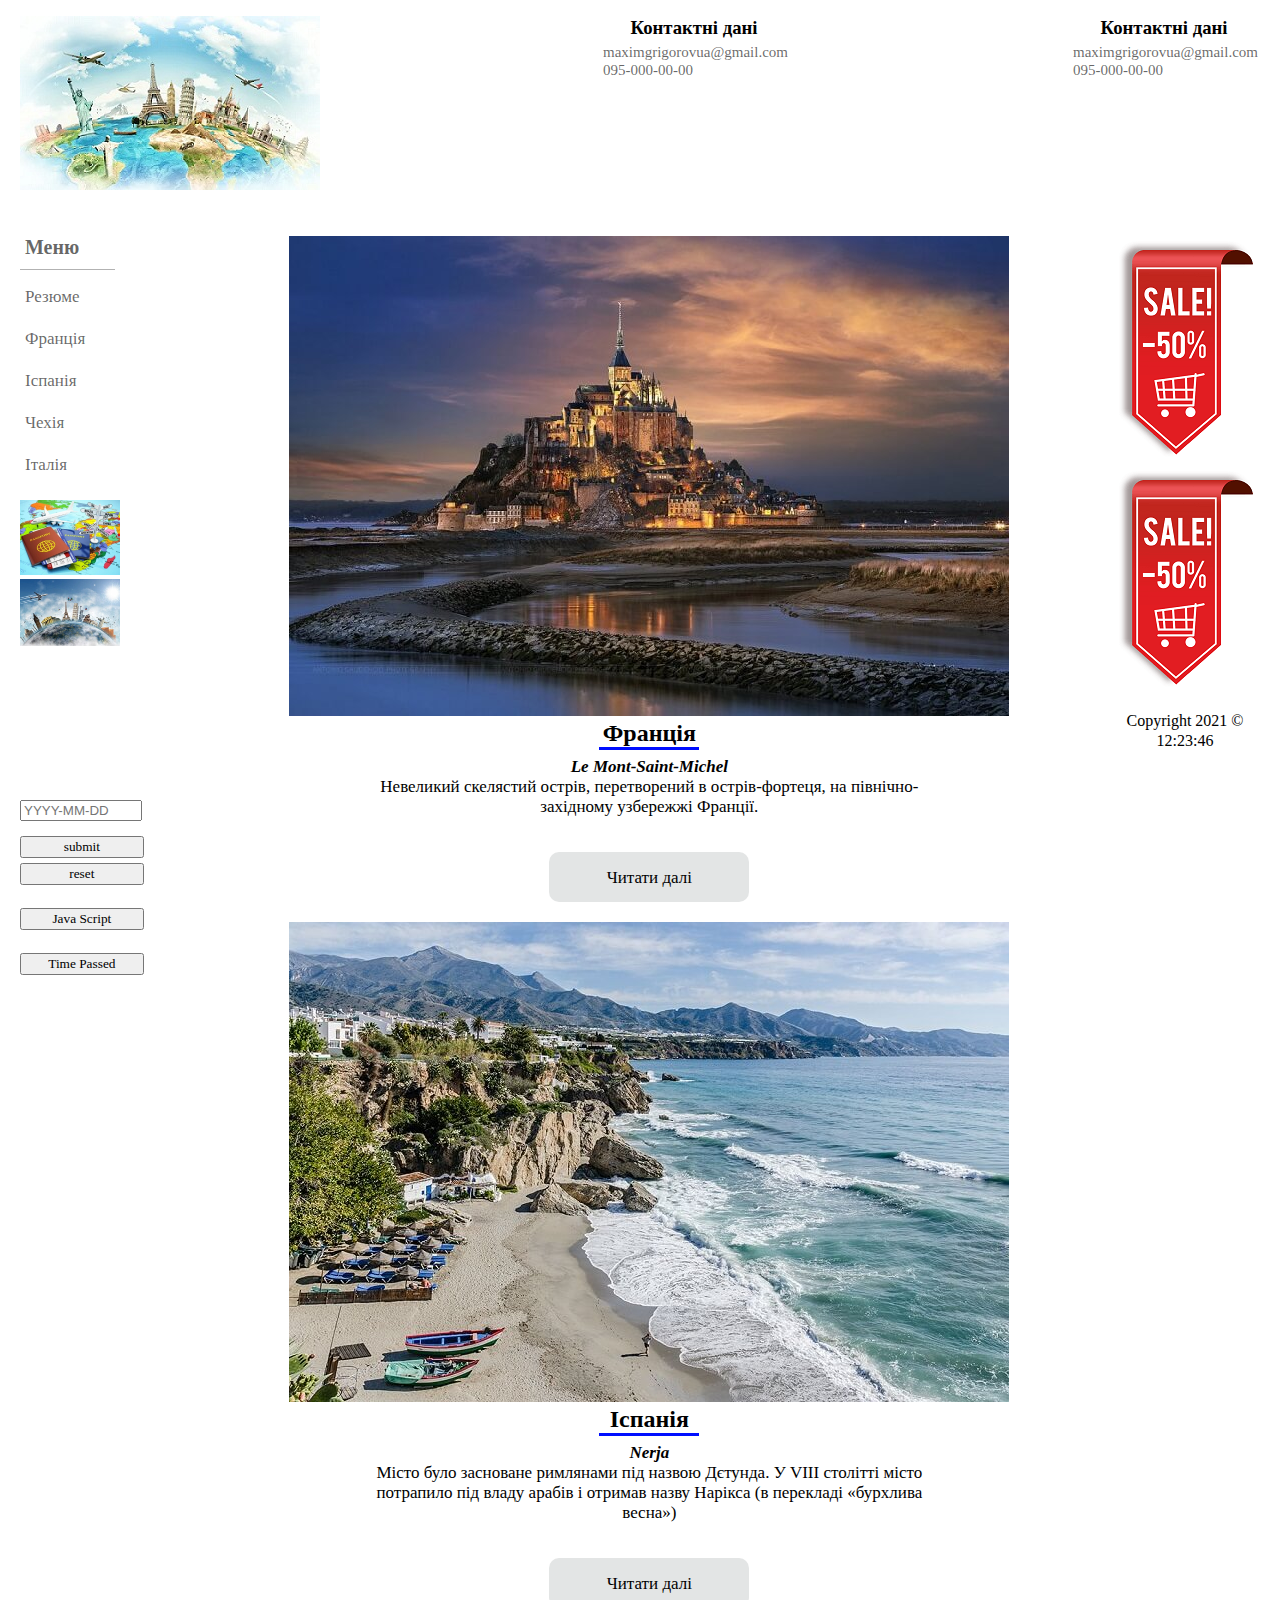
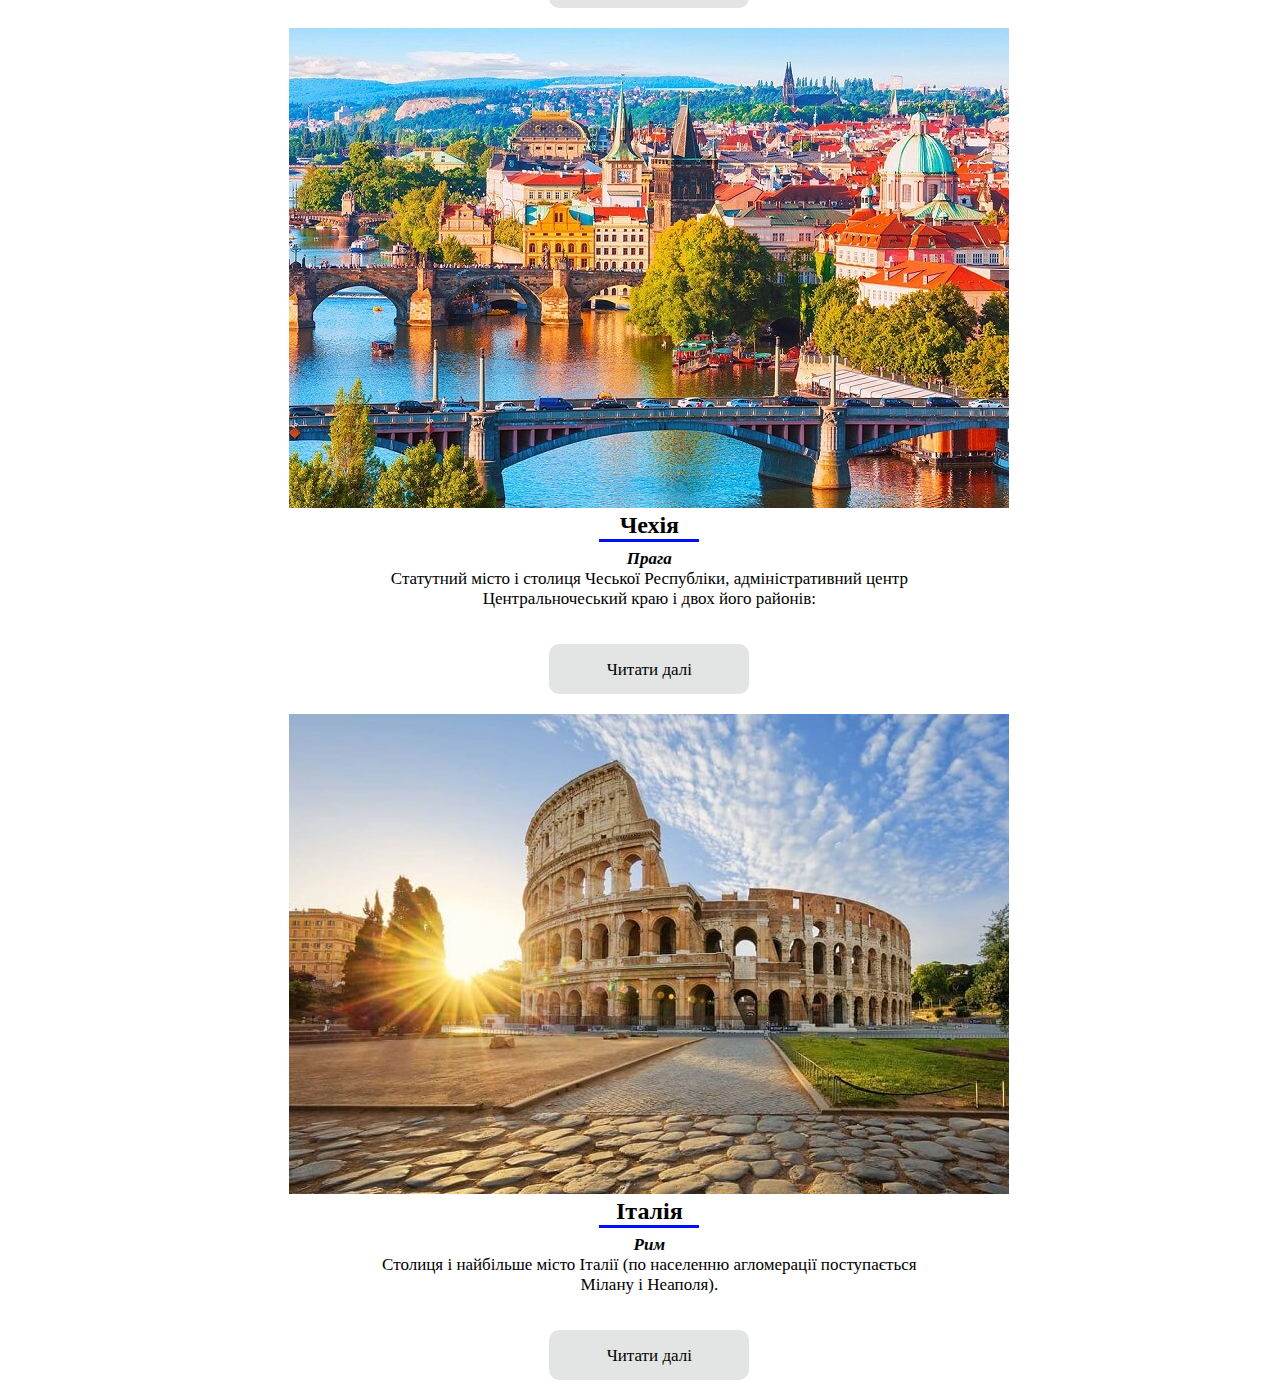
<file: Project/index.html>
<!DOCTYPE html>
<html lang="uk-UA">
<head>
    <meta charset="utf-8">
    <title>Travel</title>
    <link rel="stylesheet" href="style.css">
    <script src="lr4.js"></script>

</head>

<body class="tbody" onload="startTime2(); start(); changeIMG();">

<div class="first">
    <div class="header text">
        <p><a href="https://javascript.ru/"
              onClick="basicPopup(this.href);return false;"><img src="images/smallLogo.jpg"/></a></p>

    </div>

    <div class="cont cw">
        <h3 class="asd">Контактні дані</h3>
        <a href="mailto:maximgrigorovua@gmail.com" class="fontCursive">maximgrigorovua@gmail.com</a><br>
        <a href="tel:0950000000" class="fontCursive">095-000-00-00</a>
    </div>
    <div class="cont cw">
        <h3 class="asd">Контактні дані</h3>
        <a href="mailto:maximgrigorovua@gmail.com" class="fontCursive">maximgrigorovua@gmail.com</a><br>
        <a href="tel:0950000000" class="fontCursive">095-000-00-00</a>
    </div>
</div>

<div class="main">
    <div class="align">
        <div class="">
            <div class="category-wrap">
                <h3>Меню</h3>
                <ul>
                    <li><a target="_blank" href="resume.html">Резюме</a></li>
                    <li><a target="_blank" href="countries/french.html">Франція</a></li>
                    <li><a target="_blank" href="countries/spain.html">Іспанія</a></li>
                    <li><a target="_blank" href="countries/czech.html">Чехія</a></li>
                    <li><a target="_blank" href="countries/italy.html">Італія</a></li>


                    <div id="picContainer">
                        <img src="images/picture1.jpg" alt="Cup with cat">
                        <img src="images/picture2.jpg" alt="Cup with sheep">

                    </div>

                    <div id="picHolder" style="display: none;"></div>
                    <script>
                        var picHolder = document.getElementById("picHolder");
                        var picContainer = document.getElementById("picContainer")

                        picContainer.addEventListener('mouseover', function (event) {
                            var target = event.target;
                            console.log(target.tagName);
                            if (target.tagName !== "IMG") picHolder.style.display = 'none';
                            else {
                                picHolder.style.backgroundImage = "url(" + target.src + ")";
                                picHolder.style.display = 'block';
                            }
                        });
                        picContainer.addEventListener('mouseout', function () {
                            picHolder.style.display = 'none';
                        });
                    </script>
                </ul>

            </div>
        </div>


        <div class="">
            <div>
                <div class="">
                    <form id="form">
                        <input class="toInput" type="text" id="text" prefix="asd" placeholder="YYYY-MM-DD"/>
                        <br/>
                        <button type="submit" id="submit" onclick="alerted()">submit</button>
                        <button type="reset">reset</button>
                    </form>
                </div>

                <div class="">
                    <br/>
                    <button><a href="JavaScript.html">Java Script</a></button>

                    <br><br/>
                    <button onload="startTime()" type="" id="" onclick="startTime()">Time Passed</button>
                    <div id="passedTime" class=""></div>
                    <div id="timer"></div>
                </div>
            </div>
        </div>

    </div>

    <div class="content">

        <div id="France" class="fontCursive next">
            <img src="images/Msc.jpg" width="720" height="480" alt="img" title="img" class="old">
            <h2 class="borderForCountry">Франція</h2>
            <div class="change">
                <p class="someText"><em><b>Le Mont-Saint-Michel</b></em><br>
                    Невеликий скелястий острів, перетворений в острів-фортеця, на північно-західному узбережжі Франції.
                </p>
                <div class="box">
                    <div class="linkToCountry paintT textInBox">
                        <p><a href="countries/french.html" target="_blank">Читати далі</a></p>
                    </div>
                </div>
            </div>
        </div>

        <div id="Spain" class="fontCursive next">
            <img src="images/Nerja.jpg" width="720" height="480" alt="img">
            <h2 class="borderForCountry">Іспанія</h2>
            <div class="change">
                <p class="someText"><em><b>Nerja</b></em><br>
                    Місто було засноване римлянами під назвою Дєтунда. У VIII столітті місто потрапило під владу арабів
                    і отримав назву Нарікса (в перекладі «бурхлива весна»)
                </p>
                <div class="box">
                    <div class="linkToCountry paintT textInBox">
                        <p><a href="countries/spain.html" target="_blank">Читати далі</a></p>
                    </div>
                </div>
            </div>
        </div>
        <div id="Czech" class="fontCursive next">
            <img src="images/czech.jpg" width="720" height="480" alt="img">
            <h2 class="borderForCountry">Чехія</h2>
            <div class="change">
                <p class="someText"><em><b>Прага</b></em><br>
                    Статутний місто і столиця Чеської Республіки, адміністративний центр Центральночеський краю
                    і двох його районів:
                </p>
                <div class="box">
                    <div class="linkToCountry paintT textInBox">
                        <p><a href="countries/czech.html" target="_blank">Читати далі</a></p>
                    </div>
                </div>
            </div>
        </div>
        <div id="Italy" class="fontCursive next">
            <img src="images/rome.jpg" width="720" height="480" alt="img">
            <h2 class="borderForCountry">Італія</h2>
            <div class="change">
                <p class="someText"><em><b>Рим</b></em><br>
                    Столиця і найбільше місто Італії (по населенню агломерації поступається Мілану і Неаполя).
                </p>
                <div class="box">
                    <div class="linkToCountry paintT textInBox">
                        <p><a href="countries/italy.html" target="_blank">Читати далі</a></p>
                    </div>
                </div>
            </div>
        </div>


    </div>

    <div id="Ad">
        <img src="images/12.png" width="150" height="226" alt="ad"><br>
        <img src="images/12.png" width="150" height="226" alt="ad"><br>

        <div class="footer"><a>Copyright 2021 &copy;<br/></a>
            <span class="text a arrow disabled" id="timer2"></span>
            <div class="text elementText" id="today"></div>

        </div>

    </div>
</div>


</body>

</html>
</file>
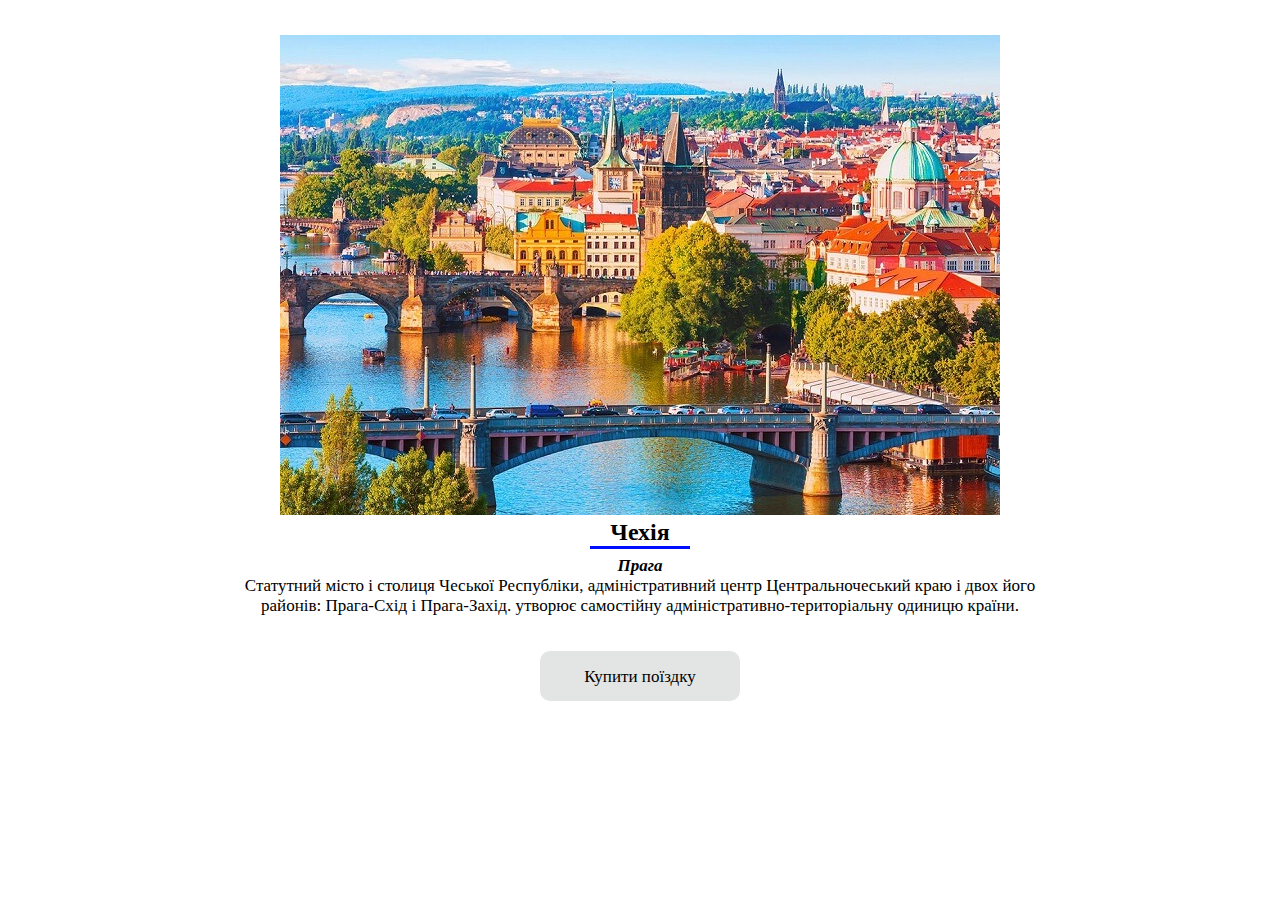
<file: Project/czech.html>
<!DOCTYPE html>
<html lang="en">
<head>
    <meta charset="UTF-8">
    <title>Czech</title>
    <link href="https://cdn.jsdelivr.net/npm/bootstrap@5.1.1/dist/css/bootstrap.min.css" rel="stylesheet"
          integrity="sha384-F3w7mX95PdgyTmZZMECAngseQB83DfGTowi0iMjiWaeVhAn4FJkqJByhZMI3AhiU"
          crossorigin="anonymous">
    <link rel="stylesheet" href="style.css">
</head>
<body>
<div id="Czech" class="fontCursive next toCountry">
    <img src="images/czech.jpg" width="720" height="480" alt="img">
    <h2 class="borderForCountry">Чехія</h2>
    <div class="change">
        <p class="someText"><em><b>Прага</b></em><br>
            Статутний місто і столиця Чеської Республіки, адміністративний центр Центральночеський краю
            і двох його районів: Прага-Схід і Прага-Захід. утворює самостійну
            адміністративно-територіальну одиницю країни.
        </p>
        <div class="">
            <div class="linkToCountry paintT textInBox">
                <p><a href="index.html">Купити поїздку</a></p>
            </div>
        </div>
    </div>
</div>

</body>
</html>
</file>
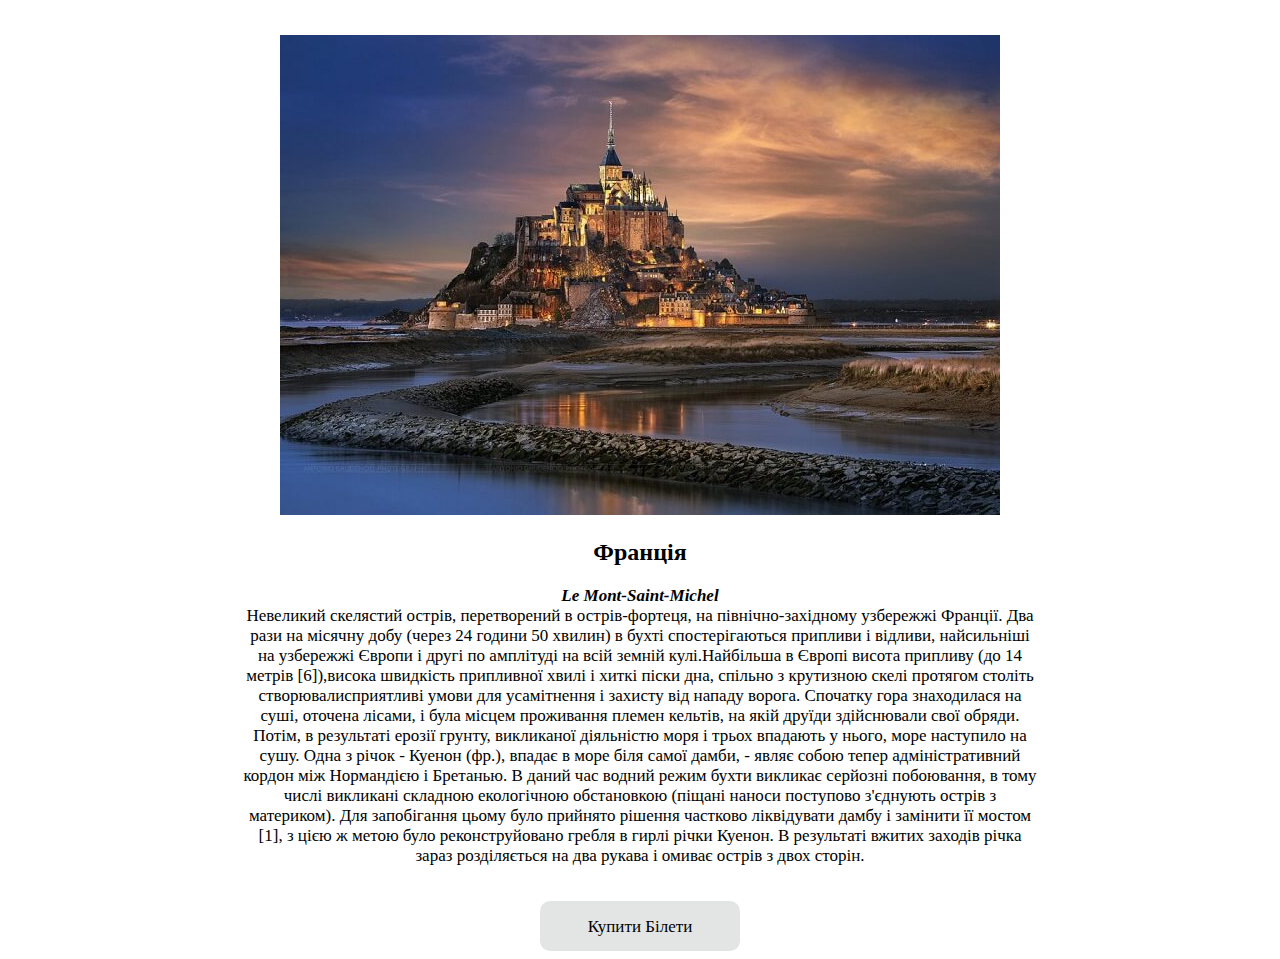
<file: Project/french.html>
<!DOCTYPE html>
<html lang="en">
<head>
    <meta charset="UTF-8">
    <link href="https://cdn.jsdelivr.net/npm/bootstrap@5.1.1/dist/css/bootstrap.min.css" rel="stylesheet"
          integrity="sha384-F3w7mX95PdgyTmZZMECAngseQB83DfGTowi0iMjiWaeVhAn4FJkqJByhZMI3AhiU"
          crossorigin="anonymous">
    <title>French</title>
    <link rel="stylesheet" href="style.css">
</head>

<body>
<div id="France" class="fontCursive next toCountry">
    <img src="images/Msc.jpg" width="720" height="480" alt="img">
    <h2>Франція</h2>

    <div class="change">
        <p class="someText"><em><b>Le Mont-Saint-Michel</b></em><br>
            Невеликий скелястий острів, перетворений в острів-фортеця, на північно-західному узбережжі Франції.
            Два рази на місячну добу (через 24 години 50 хвилин) в бухті спостерігаються припливи і відливи,
            найсильніші на узбережжі Європи і другі по амплітуді на всій земній кулі.Найбільша в
            Європі висота припливу (до 14 метрів [6]),висока швидкість припливної хвилі і хиткі піски дна,
            спільно з крутизною скелі протягом століть створювалисприятливі умови для
            усамітнення і захисту від нападу ворога. Спочатку гора знаходилася на суші, оточена
            лісами, і була місцем проживання племен кельтів, на якій друїди здійснювали свої
            обряди. Потім, в результаті ерозії
            грунту, викликаної діяльністю моря і трьох впадають у нього, море наступило на сушу.
            Одна з річок - Куенон (фр.),
            впадає в море біля самої дамби, - являє собою тепер адміністративний кордон між
            Нормандією і Бретанью. В даний час водний режим бухти викликає серйозні
            побоювання, в тому числі викликані складною екологічною обстановкою
            (піщані наноси поступово з'єднують острів з материком). Для запобігання цьому було прийнято рішення
            частково ліквідувати дамбу і замінити її мостом [1], з цією ж метою було
            реконструйовано гребля в гирлі річки Куенон. В результаті вжитих заходів річка
            зараз розділяється на два
            рукава і омиває острів з двох сторін.
        </p>
    </div>

    <div class="linkToCountry paintT textInBox">
        <p><a href="index.html">Купити Білети</a></p>
    </div>
</div>

</body>
</html>
</file>
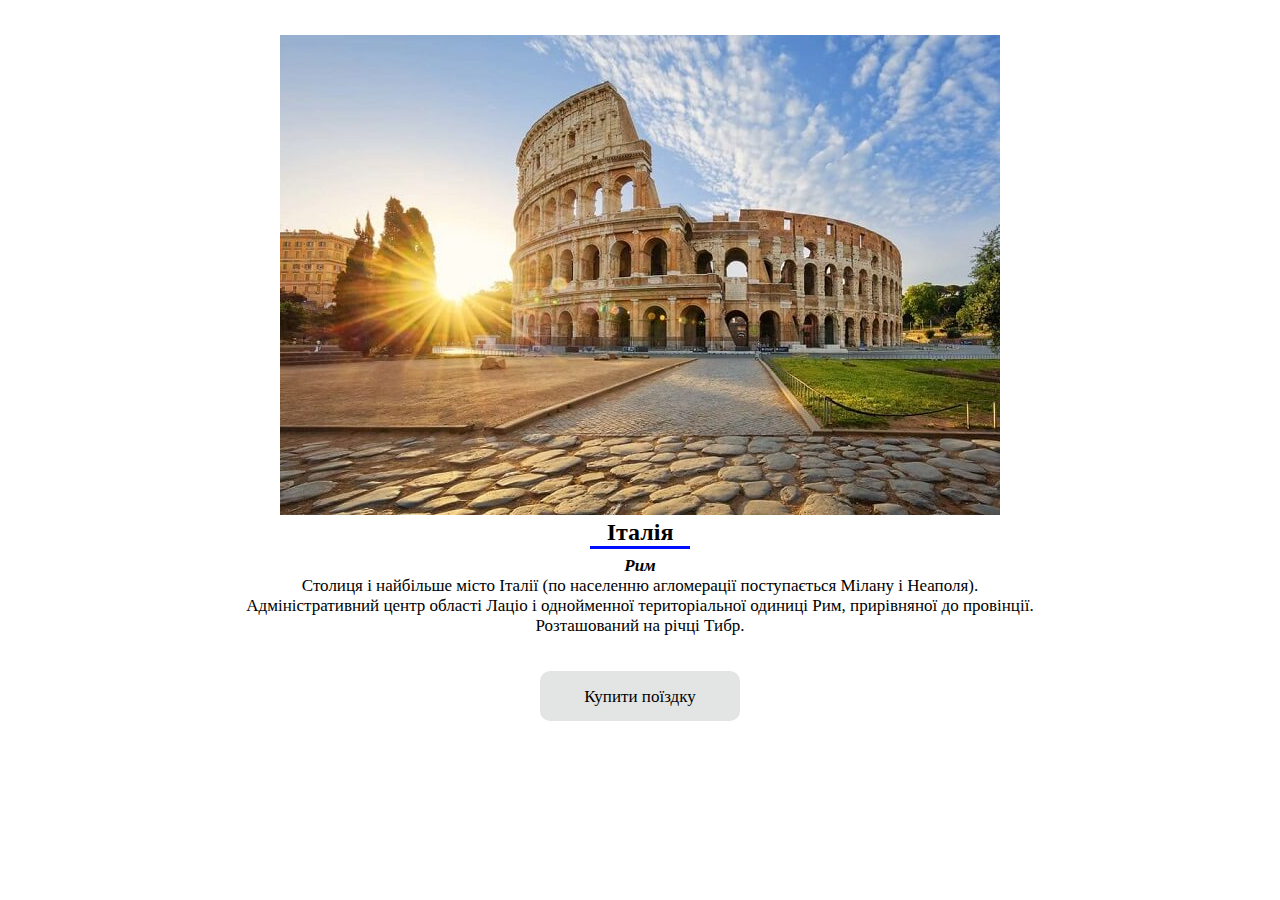
<file: Project/italy.html>
<!DOCTYPE html>
<html lang="en">
<head>
    <meta charset="UTF-8">
    <title>Italy</title>
    <link href="https://cdn.jsdelivr.net/npm/bootstrap@5.1.1/dist/css/bootstrap.min.css" rel="stylesheet"
          integrity="sha384-F3w7mX95PdgyTmZZMECAngseQB83DfGTowi0iMjiWaeVhAn4FJkqJByhZMI3AhiU"
          crossorigin="anonymous">
    <link rel="stylesheet" href="style.css">

</head>
<body>
<div id="Italy" class="fontCursive next toCountry">
    <img src="images/rome.jpg" width="720" height="480" alt="img">
    <h2 class="borderForCountry">Італія</h2>
    <div class="change">
        <p class="someText"><em><b>Рим</b></em><br>
            Столиця і найбільше місто Італії (по населенню агломерації поступається Мілану і Неаполя).
            Адміністративний центр області Лаціо і однойменної територіальної одиниці Рим,
            прирівняної до провінції. Розташований на річці Тибр.
        </p>
        <div class="">
            <div class="linkToCountry paintT textInBox">
                <p><a href="index.html">Купити поїздку</a></p>
            </div>
        </div>
    </div>
</div>

</body>
</html>
</file>
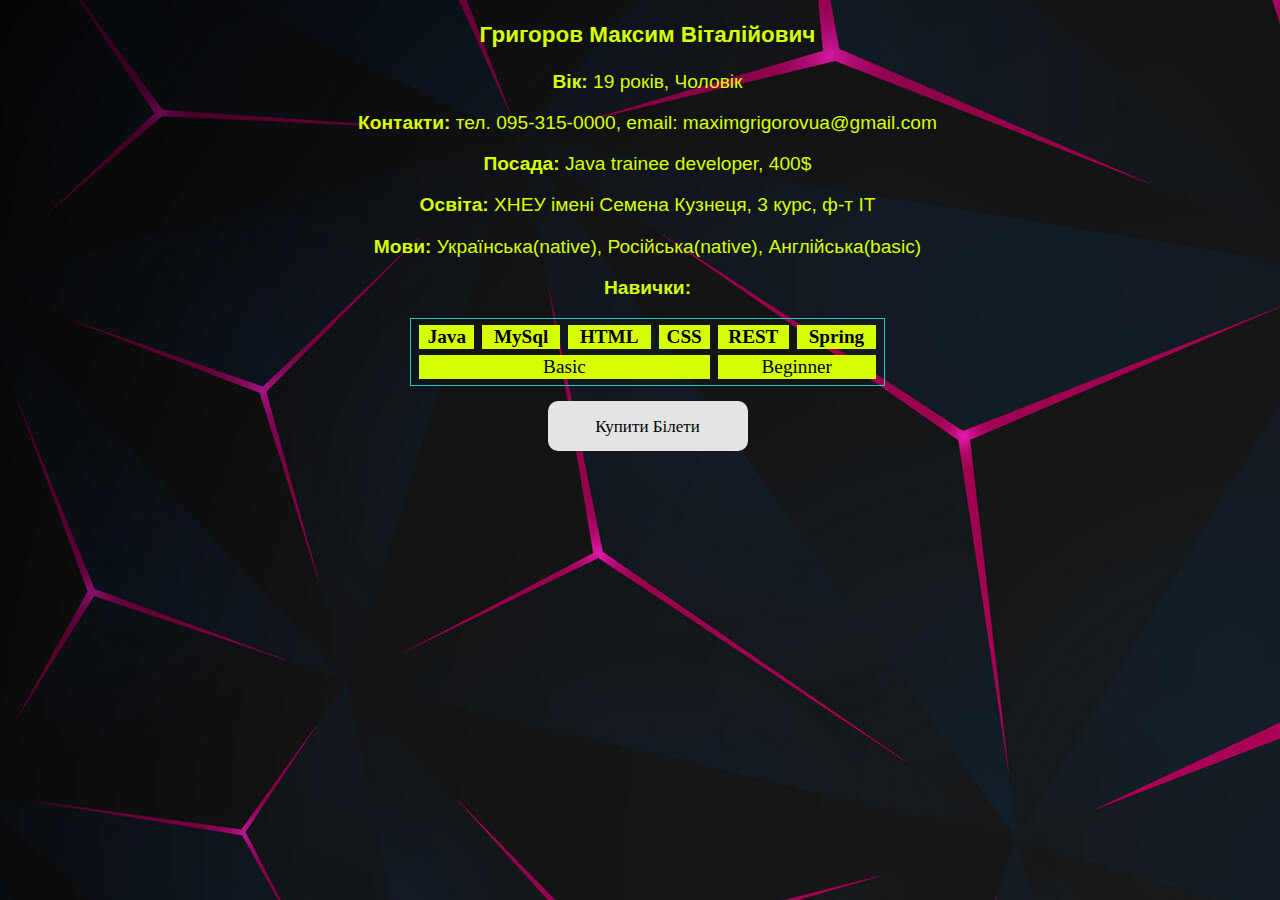
<file: Project/resume.html>
<!DOCTYPE html>
<html lang="ru">
<head>
  <meta charset="utf-8">
  <title>curriculum vitae</title>
  <link rel="stylesheet" href="style.css">


</head>

<body class="backgroundResume">
    <div class="newFont">
        <h3>Григоров Максим Віталійович</h3>
        <p><b>Вік:</b> 19 років, Чоловік <!--<img src="images/man.jpeg" width="75" height="135">--></p>
        <p><b>Контакти:</b> тел. 095-315-0000, email: maximgrigorovua@gmail.com</p>
        <p><b>Посада:</b> Java trainee developer, 400$</p>
        <p><b>Освіта:</b> ХНЕУ імені Семена Кузнеця, 3 курс, ф-т IT</p>
        <p><b>Мови:</b> Українська(native), Російська(native), Англійська(basic)</p>
        <p><b>Навички:</b></p>
    </div>

    <table class="">
      <tr class="boxTable">
          <th>Java</th>
          <th>MySql</th>
          <th>HTML</th>
          <th>CSS</th>
          <th>REST</th>
          <th>Spring</th>
      </tr>
      <tr class="boxTable">
          <td colspan="4">Basic</td>
          <td colspan="2">Beginner</td>
      </tr>
    </table>

    <div class="box">
        <div class="linkToCountry paintT textInBox">
            <p><a href="index.html">Купити Білети</a></p>
        </div>
    </div>

</body>

</html>
</file>
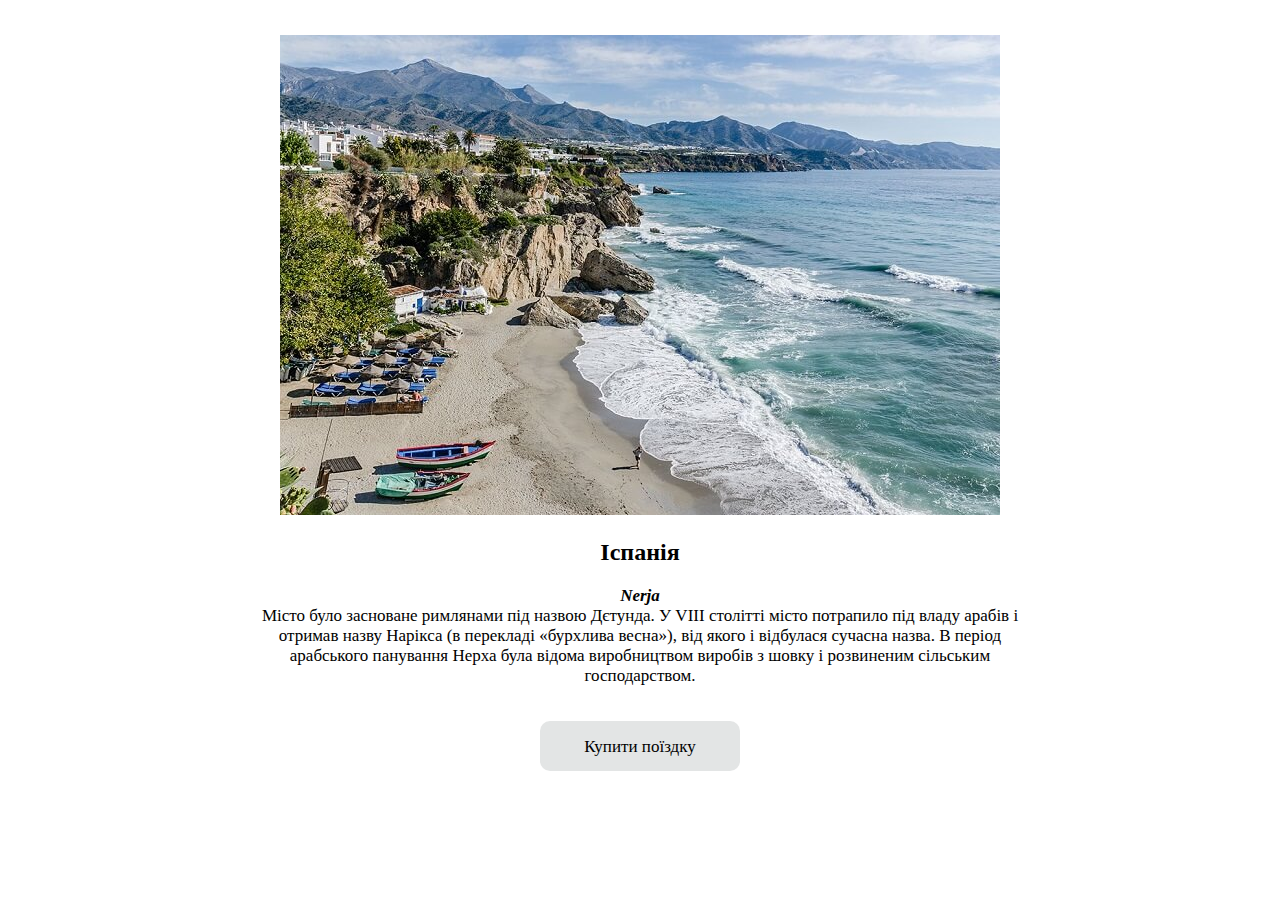
<file: Project/spain.html>
<!DOCTYPE html>
<html lang="en">
<head>
    <meta charset="UTF-8">
    <title>Spain</title>
    <link href="https://cdn.jsdelivr.net/npm/bootstrap@5.1.1/dist/css/bootstrap.min.css" rel="stylesheet"
          integrity="sha384-F3w7mX95PdgyTmZZMECAngseQB83DfGTowi0iMjiWaeVhAn4FJkqJByhZMI3AhiU"
          crossorigin="anonymous">
    <link rel="stylesheet" href="style.css">
</head>
<body>
<div id="Spain" class="fontCursive next toCountry">
    <img src="images/Nerja.jpg" width="720" height="480" alt="img">
    <h2 class="">Іспанія</h2>
    <div class="change">
        <p class="someText"><em><b>Nerja</b></em><br>
            Місто було засноване римлянами під назвою Дєтунда. У VIII столітті місто потрапило під владу арабів
            і отримав назву Нарікса (в перекладі «бурхлива весна»), від якого і відбулася сучасна
            назва. В період арабського панування Нерха була відома виробництвом
            виробів з шовку і розвиненим сільським господарством.
        </p>
        <div class="">
            <div class="linkToCountry paintT textInBox">
                <p><a href="index.html">Купити поїздку</a></p>
            </div>
        </div>
    </div>
</div>
</body>
</html>
</file>
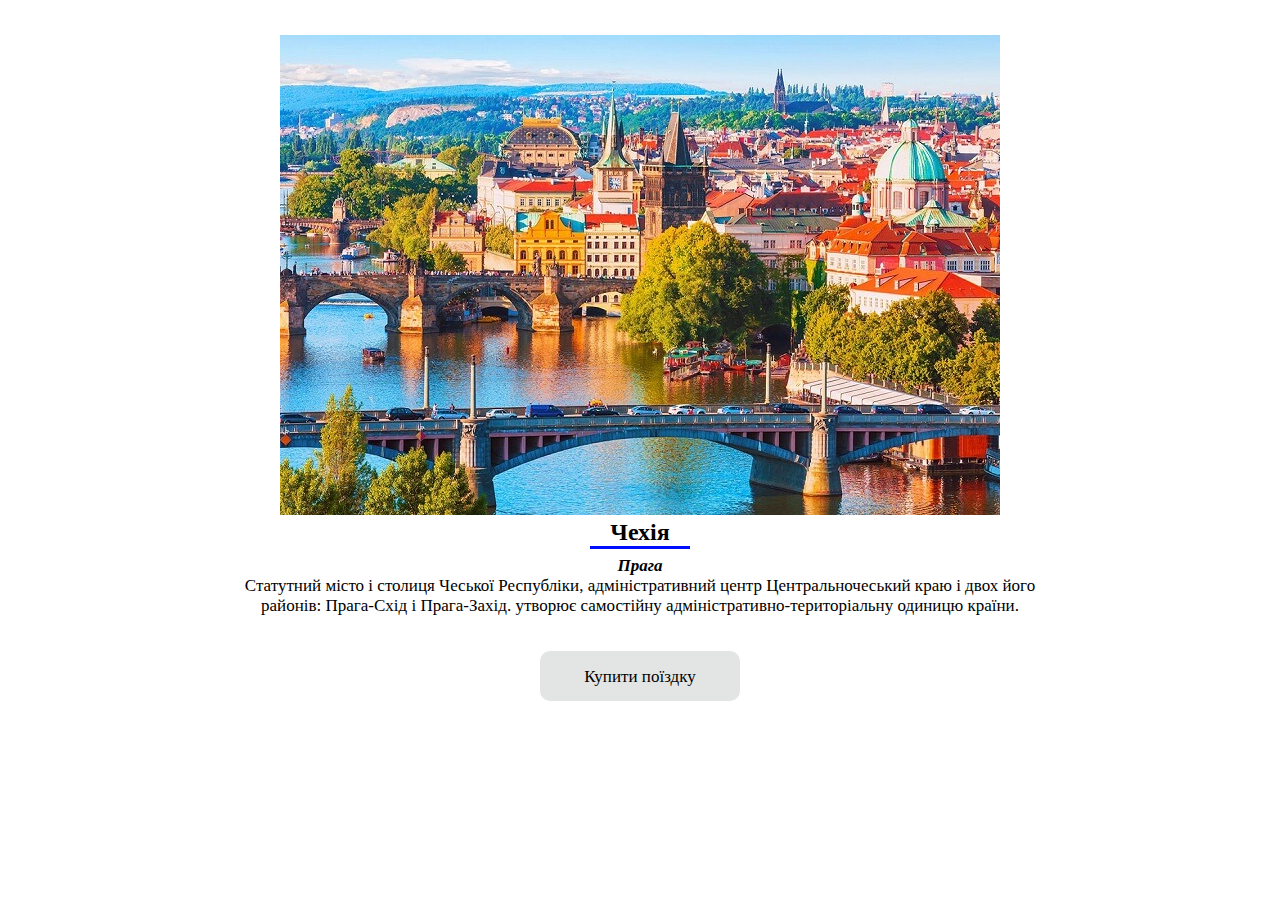
<file: Project/countries/czech.html>
<!DOCTYPE html>
<html lang="en">
<head>
    <meta charset="UTF-8">
    <title>Czech</title>
    <link href="https://cdn.jsdelivr.net/npm/bootstrap@5.1.1/dist/css/bootstrap.min.css" rel="stylesheet"
          integrity="sha384-F3w7mX95PdgyTmZZMECAngseQB83DfGTowi0iMjiWaeVhAn4FJkqJByhZMI3AhiU"
          crossorigin="anonymous">
    <link rel="stylesheet" href="../style.css">
</head>
<body>
<div id="Czech" class="fontCursive next toCountry">
    <img src="../images/czech.jpg" width="720" height="480" alt="img">
    <h2 class="borderForCountry">Чехія</h2>
    <div class="change">
        <p class="someText"><em><b>Прага</b></em><br>
            Статутний місто і столиця Чеської Республіки, адміністративний центр Центральночеський краю
            і двох його районів: Прага-Схід і Прага-Захід. утворює самостійну
            адміністративно-територіальну одиницю країни.
        </p>
        <div class="">
            <div class="linkToCountry paintT textInBox">
                <p><a href="../index.html">Купити поїздку</a></p>
            </div>
        </div>
    </div>
</div>

</body>
</html>
</file>
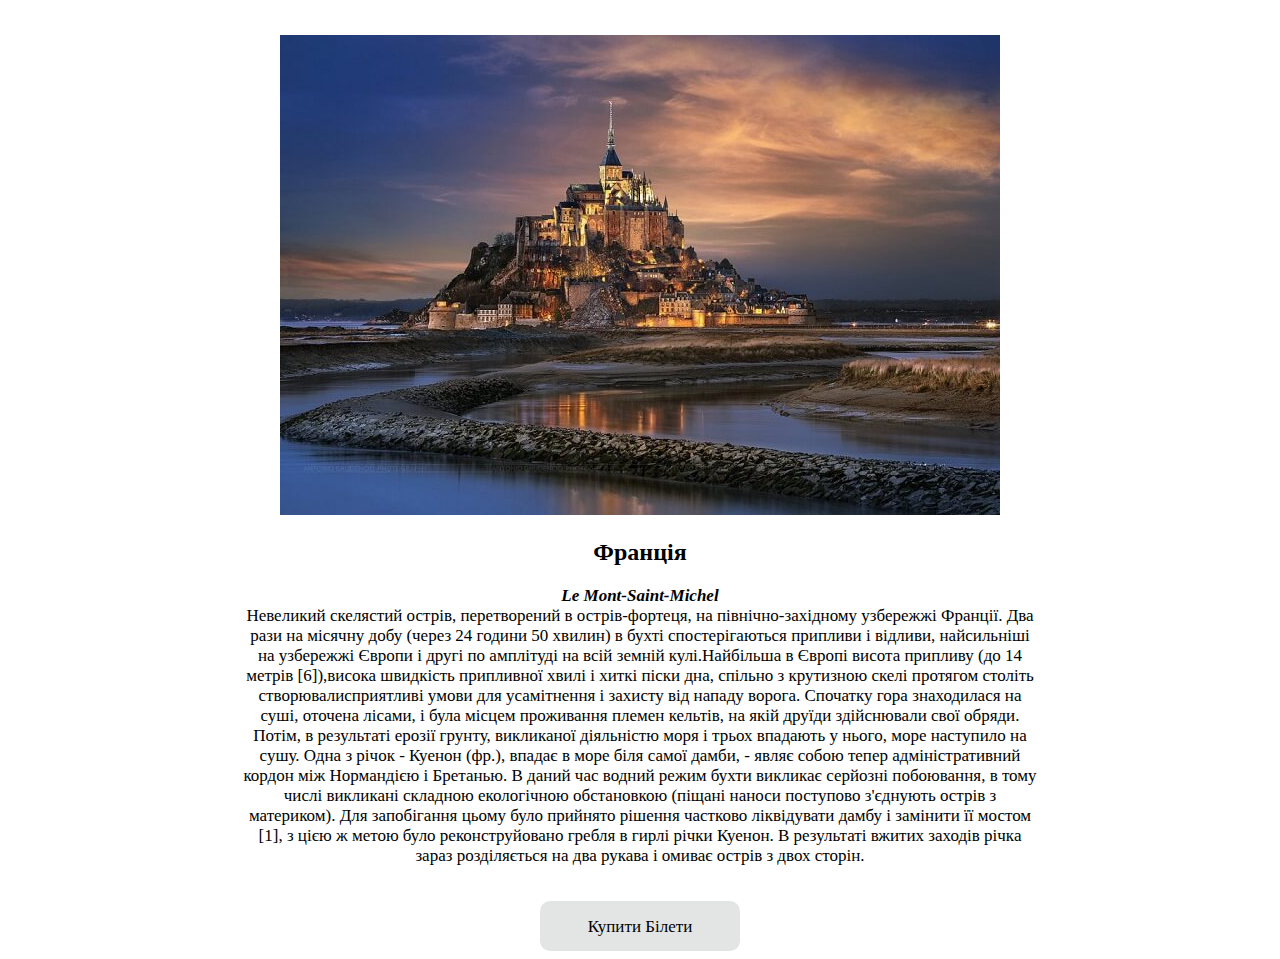
<file: Project/countries/french.html>
<!DOCTYPE html>
<html lang="en">
<head>
    <meta charset="UTF-8">
    <link href="https://cdn.jsdelivr.net/npm/bootstrap@5.1.1/dist/css/bootstrap.min.css" rel="stylesheet"
          integrity="sha384-F3w7mX95PdgyTmZZMECAngseQB83DfGTowi0iMjiWaeVhAn4FJkqJByhZMI3AhiU"
          crossorigin="anonymous">
    <title>French</title>
    <link rel="stylesheet" href="../style.css">
</head>

<body>
<div id="France" class="fontCursive next toCountry">
    <img src="../images/Msc.jpg" width="720" height="480" alt="img">
    <h2>Франція</h2>

    <div class="change">
        <p class="someText"><em><b>Le Mont-Saint-Michel</b></em><br>
            Невеликий скелястий острів, перетворений в острів-фортеця, на північно-західному узбережжі Франції.
            Два рази на місячну добу (через 24 години 50 хвилин) в бухті спостерігаються припливи і відливи,
            найсильніші на узбережжі Європи і другі по амплітуді на всій земній кулі.Найбільша в
            Європі висота припливу (до 14 метрів [6]),висока швидкість припливної хвилі і хиткі піски дна,
            спільно з крутизною скелі протягом століть створювалисприятливі умови для
            усамітнення і захисту від нападу ворога. Спочатку гора знаходилася на суші, оточена
            лісами, і була місцем проживання племен кельтів, на якій друїди здійснювали свої
            обряди. Потім, в результаті ерозії
            грунту, викликаної діяльністю моря і трьох впадають у нього, море наступило на сушу.
            Одна з річок - Куенон (фр.),
            впадає в море біля самої дамби, - являє собою тепер адміністративний кордон між
            Нормандією і Бретанью. В даний час водний режим бухти викликає серйозні
            побоювання, в тому числі викликані складною екологічною обстановкою
            (піщані наноси поступово з'єднують острів з материком). Для запобігання цьому було прийнято рішення
            частково ліквідувати дамбу і замінити її мостом [1], з цією ж метою було
            реконструйовано гребля в гирлі річки Куенон. В результаті вжитих заходів річка
            зараз розділяється на два
            рукава і омиває острів з двох сторін.
        </p>
    </div>

    <div class="linkToCountry paintT textInBox">
        <p><a href="../index.html">Купити Білети</a></p>
    </div>
</div>

</body>
</html>
</file>
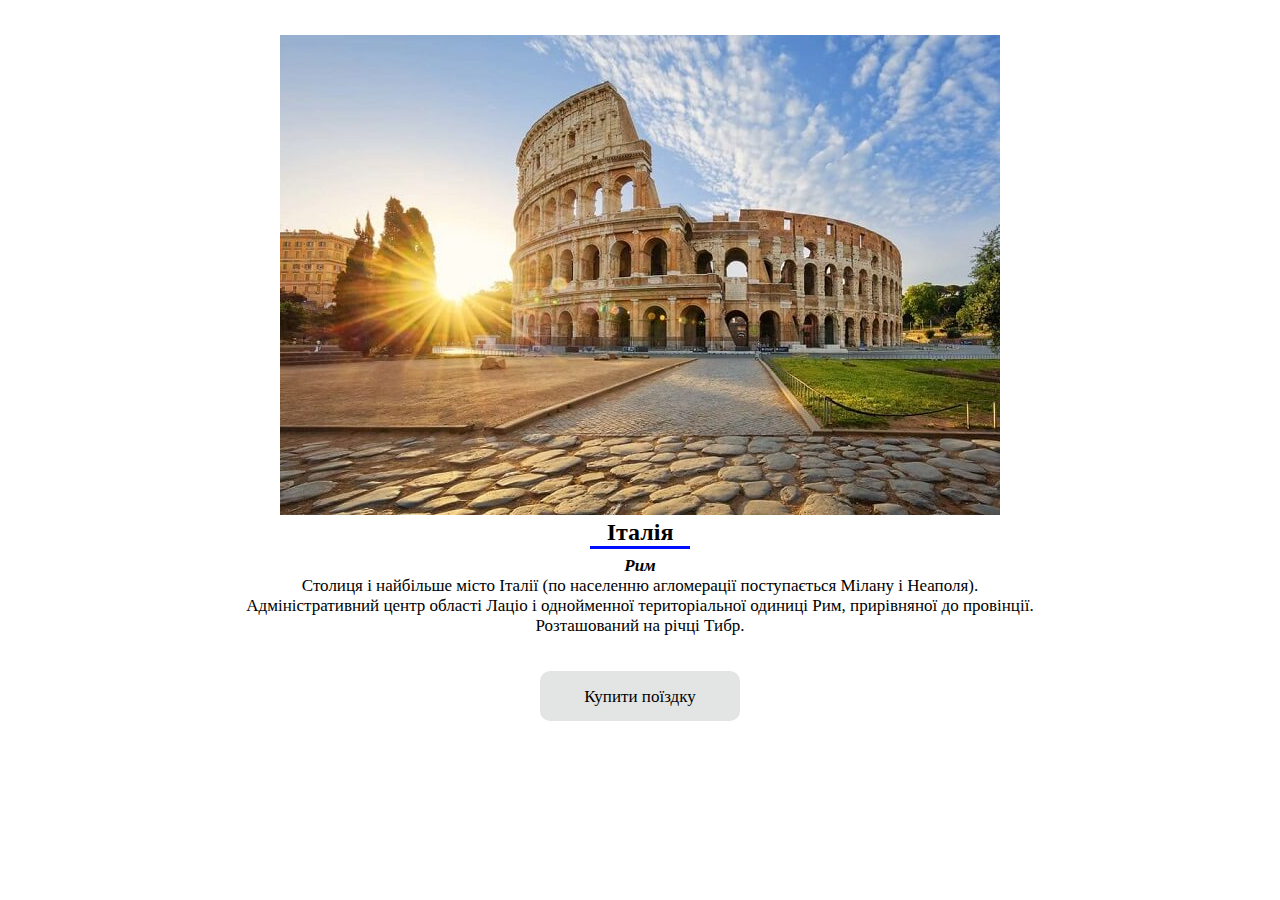
<file: Project/countries/italy.html>
<!DOCTYPE html>
<html lang="en">
<head>
    <meta charset="UTF-8">
    <title>Italy</title>
    <link href="https://cdn.jsdelivr.net/npm/bootstrap@5.1.1/dist/css/bootstrap.min.css" rel="stylesheet"
          integrity="sha384-F3w7mX95PdgyTmZZMECAngseQB83DfGTowi0iMjiWaeVhAn4FJkqJByhZMI3AhiU"
          crossorigin="anonymous">
    <link rel="stylesheet" href="../style.css">

</head>
<body>
<div id="Italy" class="fontCursive next toCountry">
    <img src="../images/rome.jpg" width="720" height="480" alt="img">
    <h2 class="borderForCountry">Італія</h2>
    <div class="change">
        <p class="someText"><em><b>Рим</b></em><br>
            Столиця і найбільше місто Італії (по населенню агломерації поступається Мілану і Неаполя).
            Адміністративний центр області Лаціо і однойменної територіальної одиниці Рим,
            прирівняної до провінції. Розташований на річці Тибр.
        </p>
        <div class="">
            <div class="linkToCountry paintT textInBox">
                <p><a href="../index.html">Купити поїздку</a></p>
            </div>
        </div>
    </div>
</div>

</body>
</html>
</file>
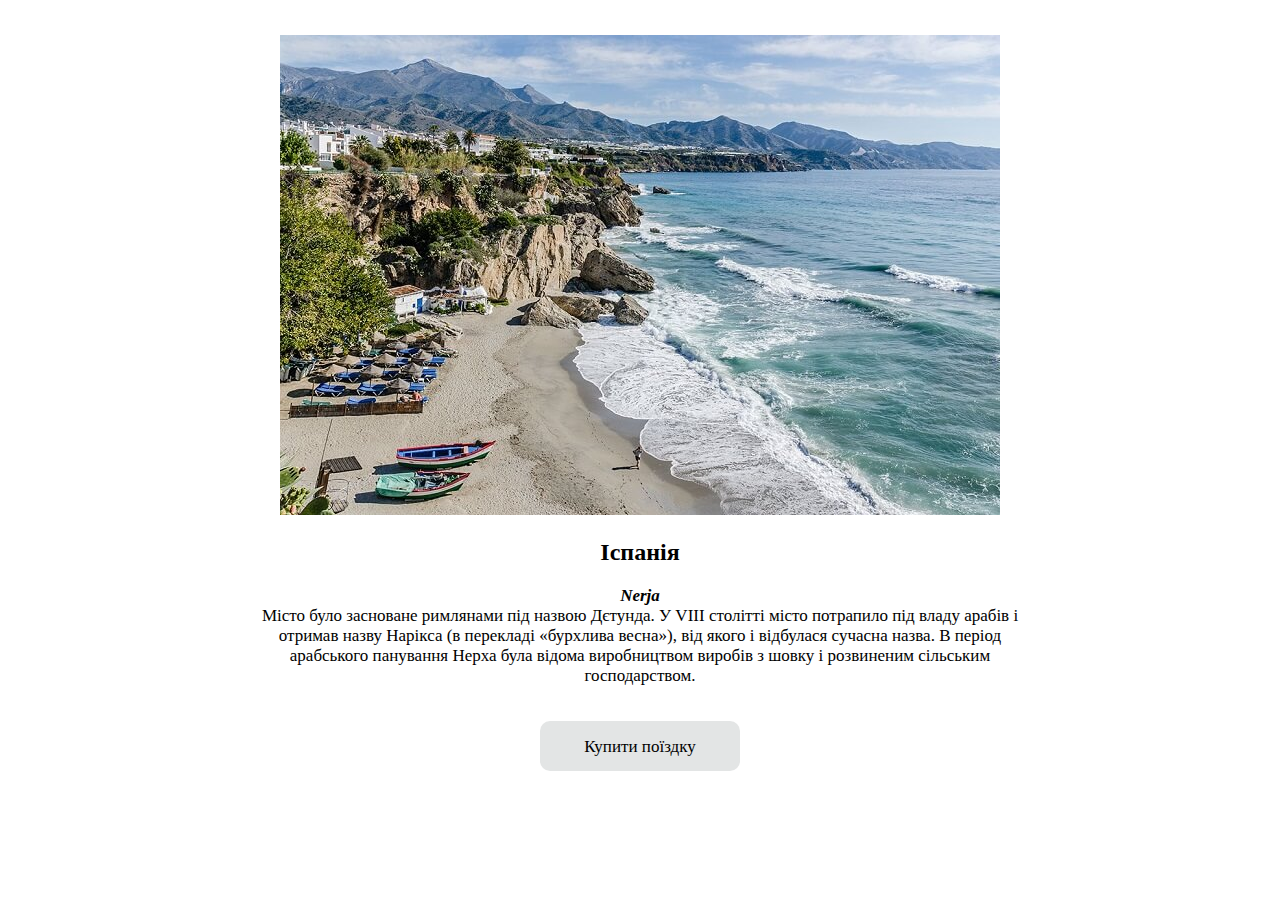
<file: Project/countries/spain.html>
<!DOCTYPE html>
<html lang="en">
<head>
    <meta charset="UTF-8">
    <title>Spain</title>
    <link href="https://cdn.jsdelivr.net/npm/bootstrap@5.1.1/dist/css/bootstrap.min.css" rel="stylesheet"
          integrity="sha384-F3w7mX95PdgyTmZZMECAngseQB83DfGTowi0iMjiWaeVhAn4FJkqJByhZMI3AhiU"
          crossorigin="anonymous">
    <link rel="stylesheet" href="../style.css">
</head>
<body>
<div id="Spain" class="fontCursive next toCountry">
    <img src="../images/Nerja.jpg" width="720" height="480" alt="img">
    <h2 class="">Іспанія</h2>
    <div class="change">
        <p class="someText"><em><b>Nerja</b></em><br>
            Місто було засноване римлянами під назвою Дєтунда. У VIII столітті місто потрапило під владу арабів
            і отримав назву Нарікса (в перекладі «бурхлива весна»), від якого і відбулася сучасна
            назва. В період арабського панування Нерха була відома виробництвом
            виробів з шовку і розвиненим сільським господарством.
        </p>
        <div class="">
            <div class="linkToCountry paintT textInBox">
                <p><a href="../index.html">Купити поїздку</a></p>
            </div>
        </div>
    </div>
</div>
</body>
</html>
</file>
<file: Project/style.css>
.backgroundMain {
    overflow: auto; /* Добавляем полосы прокрутки */
    background-image: url("images/Untitled.png");
}

a {
    text-decoration: none;
    color: black;
}

.linkResume {
    font-size: 120%;
    font-family: Arial, Verdana, sans-serif;
    text-align: center;
}

.borderLinkMain {
    padding: 12px;
    border: 5px solid #3fc7c7;
    font-size: 18px;
    background: #35d5be;
    width: 236px;
    margin: auto;
}

table {
    width: 38%; /* Ширина таблицы */
    border: 1px solid #25c7c7; /* Граница вокруг таблицы */
    border-spacing: 8px 6px; /* Расстояние между границ */
    margin: auto;

}

.backgroundResume {
    overflow: auto; /* Добавляем полосы прокрутки */
    padding-left: 15px; /* Отступ от текста слева */
    background-image: url("images/dark.jpg");
}

.newFont {
    color: #d6ff00;
    font-size: 120%;
    font-family: Arial, Verdana, sans-serif;
    text-align: center;
}

.boxTable {
    background: #d6ff00; /* Цвет фона */
    border: 3px solid #333; /* Граница вокруг ячеек */
    padding: 5px; /* Поля в ячейках */
    text-align: center;
    font-size: 120%;
}

.borderLinkResume {
    padding: 12px;
    border: 3px solid #25c7c7;
    font-size: 18px;
    background: #d6ff00;
    width: 200px;
    margin: auto;
}

.z {

}

/*Головна страниця*/

.tbody {
    width: 1240px;
    height: 720px;
    margin: auto; /* this will center the element */
    position: relative;
}

.divBorder {
    padding: 5px 15px;
    border: 1px solid black;
}

.header {
    display: block;
    border-radius: 10px 0 0 0;
    line-height: 40px;
}

.footer {
    margin-top: 15px;
    min-height: 15px;
    line-height: 20px;
    text-align: center;
}

.main {
    padding-top: 15px;
    display: flex;
    flex-flow: row nowrap;
}

.align {
    flex-grow: 4;
}

.content {
    text-align: center;
    flex-grow: 5;
    box-sizing: border-box;
    margin-left: 45px;
}

.category-wrap {
    width: 95px;
    font-family: "Helvetica Neue", Comic Sans MS, Comic Sans, cursive;
    margin-bottom: 150px;
}

.category-wrap h3 {
    font-size: 20px;
    color: rgba(0, 0, 0, .6);
    margin: 0 0 10px;
    padding: 0 5px;
    position: relative;
}

.category-wrap ul {
    list-style: none;
    margin: 0;
    padding: 0;
    border-top: 1px solid rgba(0, 0, 0, .3);
}

.category-wrap li {
    margin: 12px 0 0 0;
}

.category-wrap a {
    text-decoration: none;
    display: block;
    font-size: 17px;
    color: rgba(0, 0, 0, .6);
    padding: 5px;
    position: relative;
    transition: .3s linear;
    border-radius: 10px 10px 10px 10px;
}

.category-wrap a:hover {
    background: black;
    color: #b0aeae;
}

.text {
    font-family: "Comic Sans MS", Comic Sans, cursive;
}

button {
    font-family: "Comic Sans MS", Comic Sans, cursive;
    width: 100%;
    margin-bottom: 5px;
}

.fontCursive {
    color: black;
    font-family: "Comic Sans MS", Comic Sans, cursive;
    text-decoration: white;
}

.asd {
    text-align: center;
    margin: 0 0 0 0;
}

.cw {
    width: 192px;
    font-family: "Comic Sans MS", Comic Sans, cursive;
}

.cw ul {
    list-style: none;
    margin: 0;
    padding: 0;
    border-top: 1px solid rgba(0, 0, 0, .3);
}

.cw li {
    margin: 0 0 0 0;
}

.cw a {
    text-decoration: none;
    display: block;
    font-size: 15px;
    color: rgba(0, 0, 0, .6);
    padding: 5px;
    text-align: center;
    position: absolute;
    transition: .3s linear;
    border-radius: 10px 10px 10px 10px;

}

.cw a:hover {
    background: black;
    color: #b0aeae;
}

.borderForCountry {
    text-align: center;
    border-bottom: 3px solid rgb(0, 14, 255);
    width: 100px;
    margin: auto;
}

.someText {
    margin: 7px 0 35px 0;
    font-size: 17px;
}

.next {
    margin: auto;
    text-align: center;
}

.change {
    margin: auto;
    width: 63%;
}

.textInBox {
    font-size: 0.9em;
    display: inline-block;
    line-height: 1.1;
}

.box {
    text-align: center;
    width: 50%;
    margin: 15px auto 20px;
}

.paintT {
    transition: .5s ease-in-out;
}

.linkToCountry {
    border-radius: 10px 10px 10px 10px;
    width: 200px;
    height: 50px;
    background-color: #e3e5e5;
    margin: 0 auto;
    color: black;
    font-family: "Comic Sans MS", Comic Sans, cursive;
    font-size: 17px;
}

.linkToCountry:hover {
    border-radius: 20px 20px 20px 20px;
    width: 300px;
    height: 50px;
    box-shadow: 0 15px 15px -10px rgba(0, 0, 0, 0.5);
}

.card {
    margin-top: 10px;
    text-align: center;
    position: relative;
    flex-direction: column;
    background-color: #fff;
    background-clip: border-box;
    border: 1px solid rgba(0, 0, 0, .225);
    border-radius: .35rem;
}

.first {
    position: relative;
    margin: auto;
    display: flex;
    justify-content: space-between;
}

.cont {
    position: relative;
    justify-content: space-between;
    text-align: center;
    margin-top: 17px;
}

.toCountry {
    margin-top: 35px;
}

.toInput {
    width: 92%;
    margin-right: -30px;
    margin-bottom: 15px;
}


#picContainer {
    display: block;
    margin: 20px 0 0 0;
}

#picContainer img {
    width: 100px;
    cursor: pointer;
}

#picHolder {
    position: absolute;
    top: 440px;
    left: 125px;
    width: 410px;
    height: 275px;
    border: 3px solid #ddd;
    background: #fff no-repeat 5px 5px;
}
</file>
